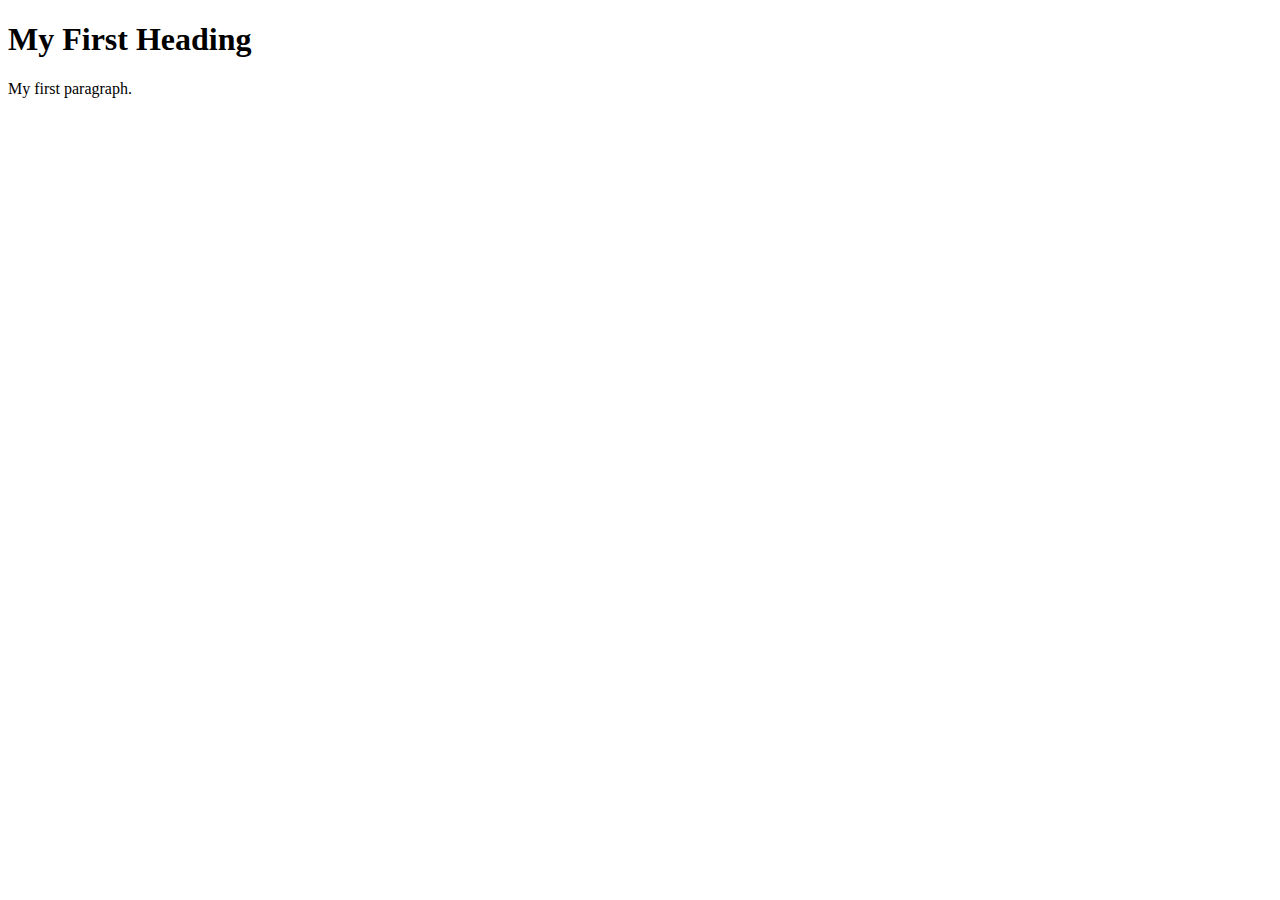
<file: course_practice_code/01-intro/index.html>
<!DOCTYPE html>
<html>
  <head>
    <title>Page Title</title>
  </head>
  <body>
    <h1>My First Heading</h1>
    <p>My first paragraph.</p>
  </body>
</html>
<!-- This is a comment -->
<!-- Source https://www.w3schools.com/html/html_intro.asp -->
</file>
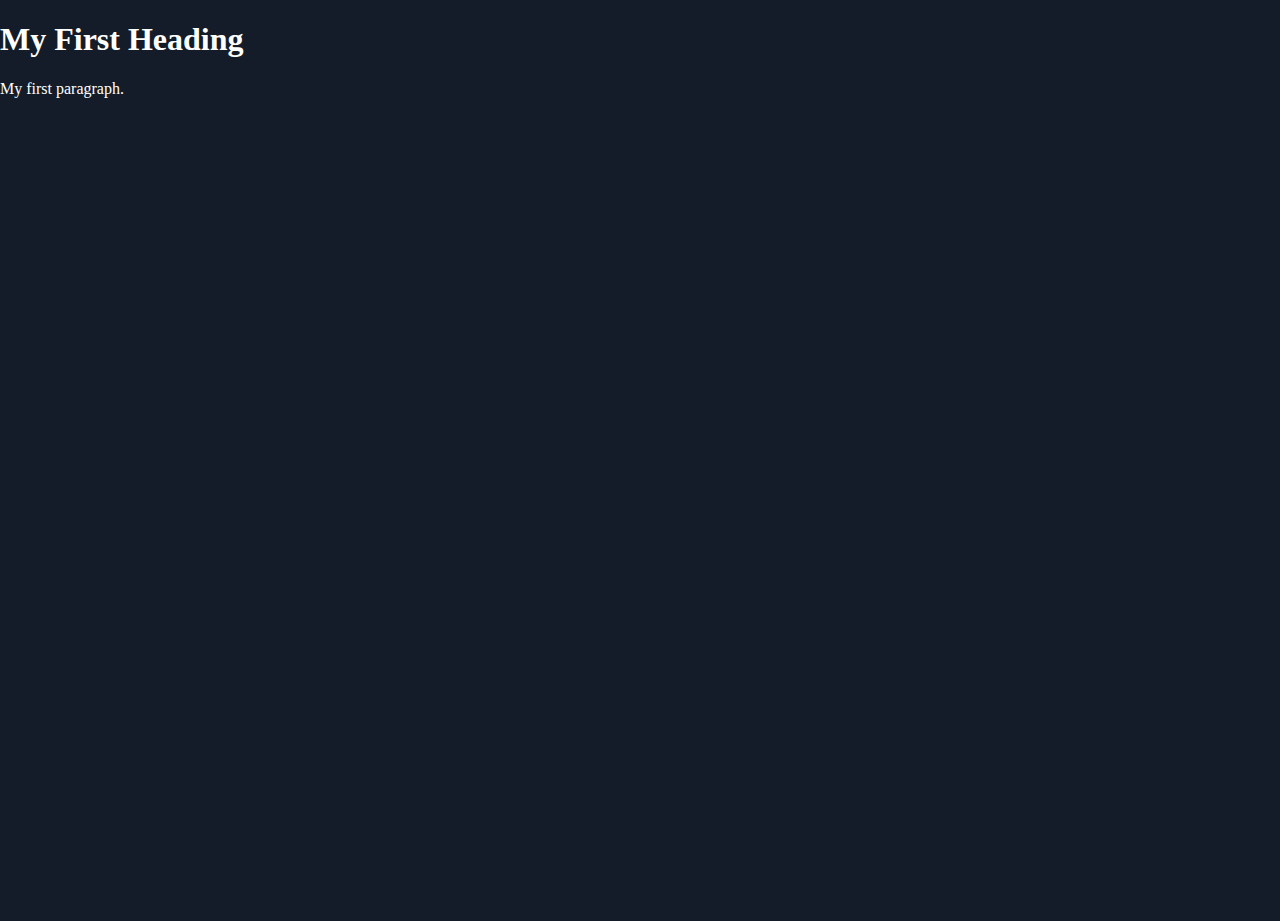
<file: course_practice_code/02-javascript_basics/index.html>
<!DOCTYPE html>
<html>
  <head>
    <title>Page Title</title>
    <link href="my_style.css" rel="stylesheet" />
  </head>
  <body>
    <h1>My First Heading</h1>
    <p>My first paragraph.</p>
    <script src="my_script.js"></script>
  </body>
</html>
<!-- This is a comment -->
<!-- Source https://www.w3schools.com/html/html_intro.asp -->
</file>
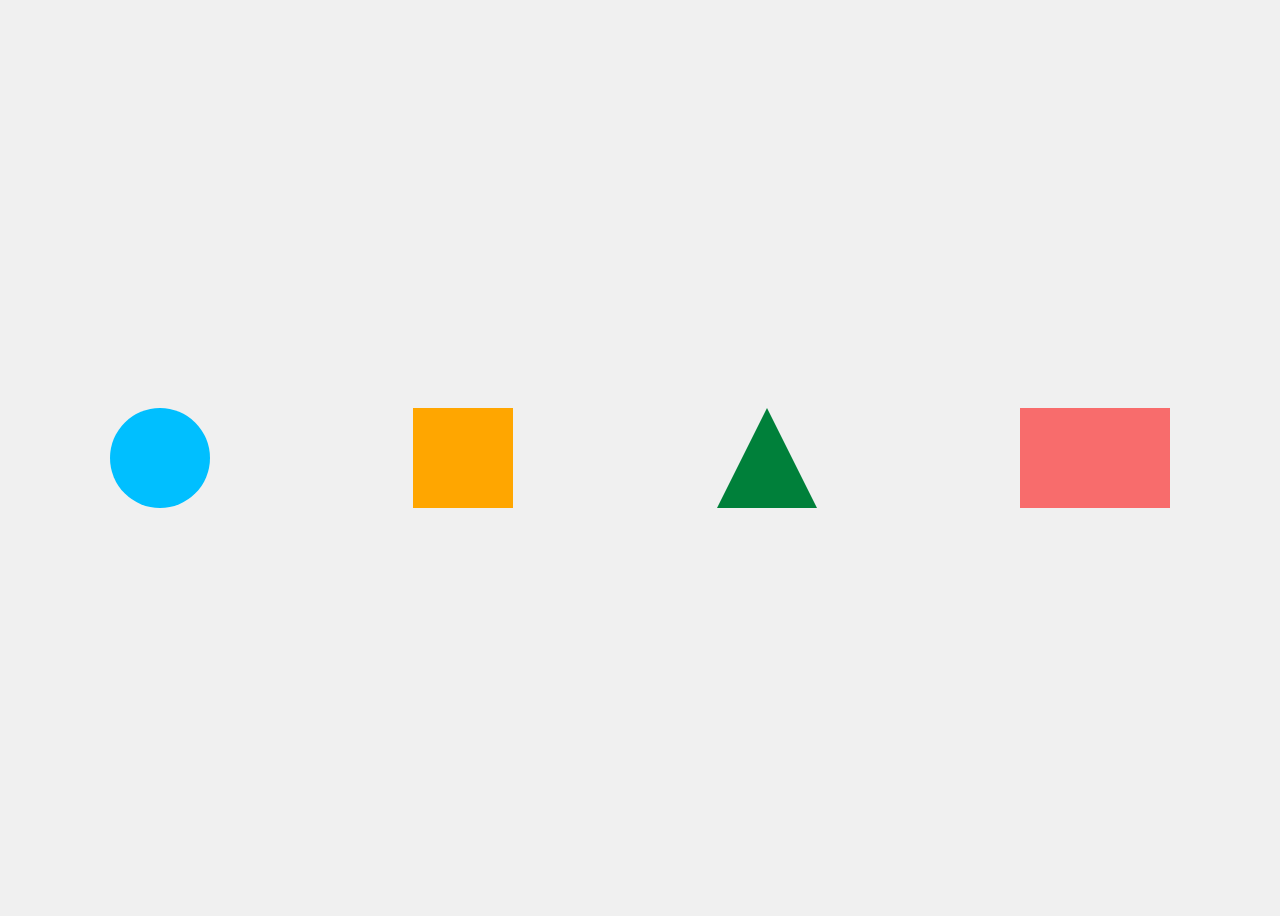
<file: course_practice_code/03-b-CSS_basic_shapes/index.html>
<!DOCTYPE html>
<html lang="en">
  <head>
    <meta charset="UTF-8" />
    <meta name="viewport" content="width=device-width, initial-scale=1.0" />
    <link href="style.css" rel="stylesheet" />
    <title>Basic Shapes</title>
  </head>
  <body>
    <div class="circle"></div>
    <div class="square"></div>
    <div class="triangle"></div>
    <div class="rectangle"></div>
  </body>
</html>
</file>
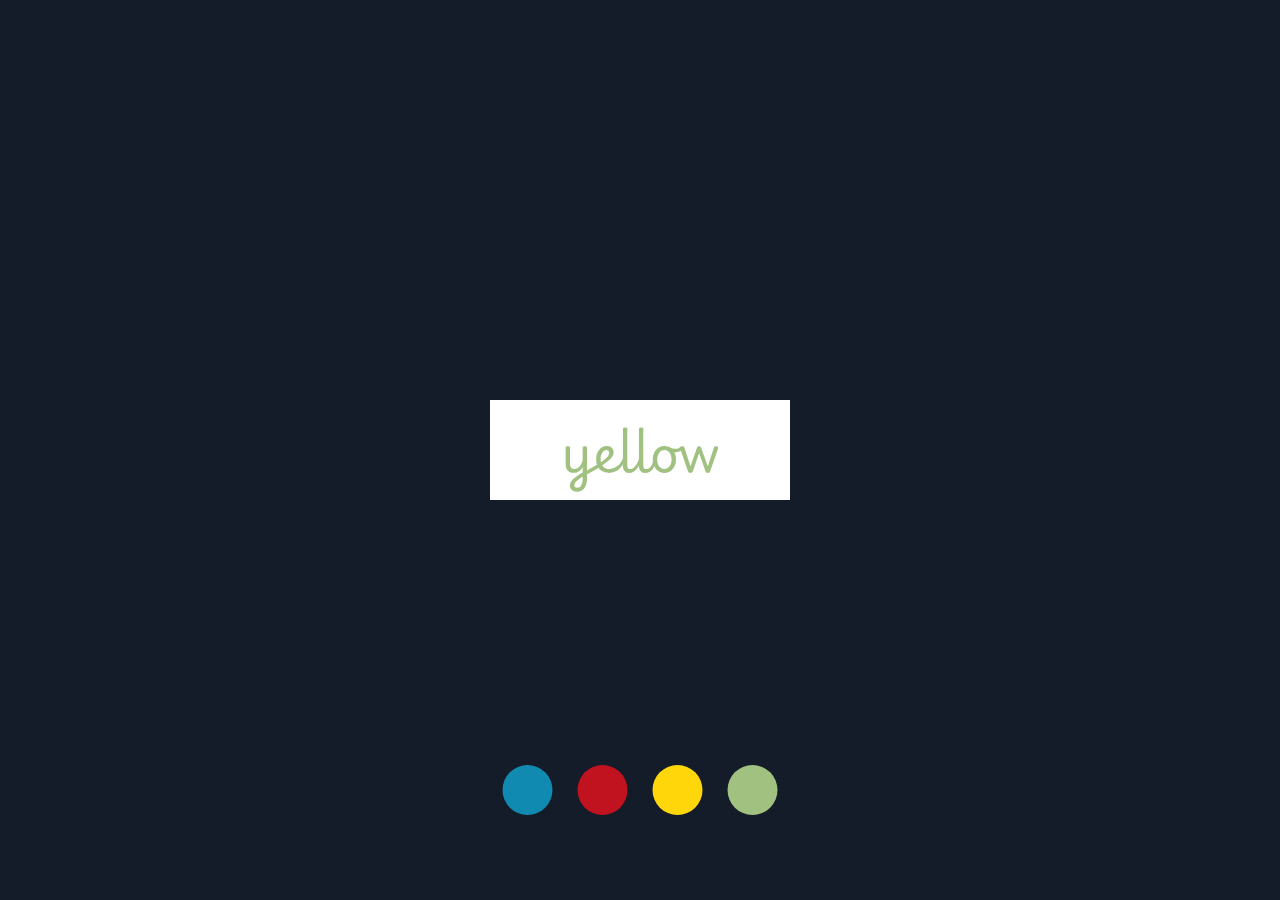
<file: course_practice_code/04-Events/final_code/index.html>
<!DOCTYPE html>
<html>
  <head>
    <title>Stroop Experiment</title>
    <link href="my_style.css" rel="stylesheet" />
  </head>
  <body>
    <div class="canvas">
      <div class="container-word"></div>
      <div class="container-btns">
        <div class="btn btn-red"></div>
        <div class="btn btn-green"></div>
        <div class="btn btn-blue"></div>
        <div class="btn btn-yellow"></div>
      </div>
      <div class="fixation">+</div>
      <div class="container-prompt"></div>
    </div>
    <script src="script-main.js"></script>
  </body>
</html>
</file>
<file: course_practice_code/02-javascript_basics/my_style.css>
html,
body {
  height: 100%;
  width: 100%;
  margin: 0;
  padding: 0;
  background: #131c28;
  color: white;
}

.my_class {
  height: 100%;
  width: 100%;
  overflow: hidden;
  position: absolute;
}

#my_el_ID {
  background-color: blue;
}

/* This is a comment and wont be executed. */
</file>
<file: course_practice_code/03-b-CSS_basic_shapes/style.css>
body {
  display: flex;
  justify-content: space-around;
  align-items: center;
  height: 100vh;
  background-color: #f0f0f0;
}

.circle {
  width: 100px;
  height: 100px;
  background-color: rgb(0, 191, 255);
  border-radius: 50%;
}

.square {
  width: 100px;
  height: 100px;
  background-color: rgb(255, 166, 0);
}

.triangle {
  width: 0;
  height: 0;
  border-left: 50px solid transparent;
  border-right: 50px solid transparent;
  border-bottom: 100px solid rgb(0, 128, 58);
}

.rectangle {
  width: 150px;
  height: 100px;
  background-color: rgba(255, 0, 0, 0.549);
}
</file>
<file: course_practice_code/04-Events/final_code/my_style.css>
@import url("https://fonts.googleapis.com/css2?family=Playwrite+IT+Moderna:wght@100..400&display=swap");

* {
  margin: 0;
  padding: 0;
}

html,
body {
  height: 100%;
  width: 100%;
  margin: 0;
  padding: 0;
  background: #131c28;
  color: white;
  font-family: "Poppins", sans-serif;
  overflow: hidden;
}

/* 
********************************
---------- Containers ---------- 
********************************
*/
.canvas {
  overflow: hidden;
  position: absolute;
}

.container-word {
  font-family: "Playwrite IT Moderna";
  text-align: center;
  line-height: 100px;

  height: 100px;
  width: 300px;

  background: white;

  position: absolute;
}

.container-prompt {
  font-family: "Poppins", sans-serif;
  text-align: center;
  font-size: 30px;
  color: white;

  height: 50px;
  width: 100%;

  top: 0;
  position: absolute;
}

.container-btns {
  justify-content: center;
  height: 55px;
  width: 100%;
  bottom: 30px;
  position: absolute;
}

/* 
********************************
------- Design Elements --------
********************************
*/
.fixation {
  position: relative;
}

.btn {
  height: 50px;
  width: 50px;
  border-color: white;
  border-radius: 50%;
  transform: translate(
    12.5px
  ); /* unnecessary but I wanted the box of circles to be well alligned with the box of word */
  top: 0;
  position: absolute;
}

.btn-red {
  background-color: #c1121f;
}

.btn-green {
  background-color: #a1c181;
}

.btn-blue {
  background-color: #118ab2;
}

.btn-yellow {
  background-color: #ffd60a;
}

/* 
********************************
------- Timeline elements ------
********************************
*/

.btn-start {
  border-radius: 10%;
  background-color: white;
  color: black;
  font-weight: bold;
  font-family: sans-serif;
  font-size: 30px;
  width: 200px;
  height: 100px;

  line-height: 100px;
  text-align: center;
  position: absolute;
}

.btn-start:active {
  background-color: black;
  color: white;
}

/* 
********************************
---------- Dynamics ------------ 
********************************
*/

.hidden {
  display: none;
}
</file>
